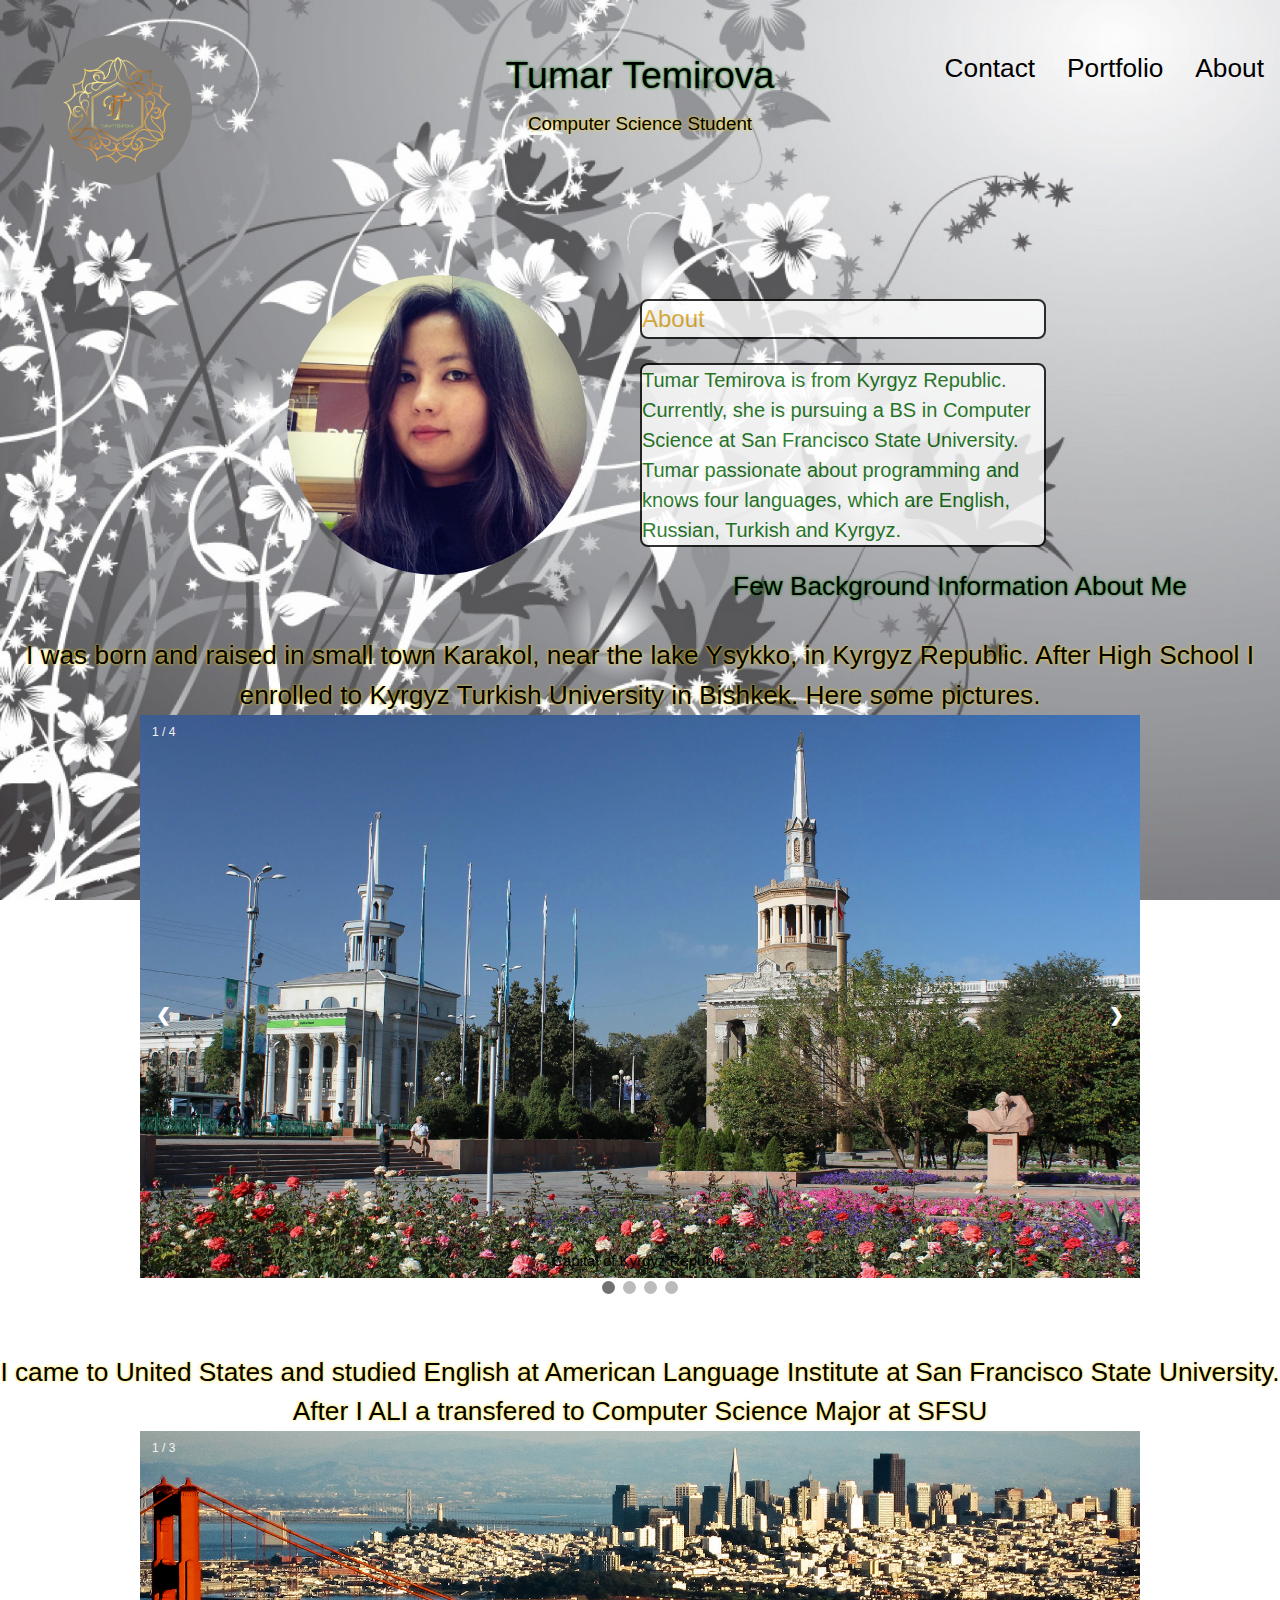
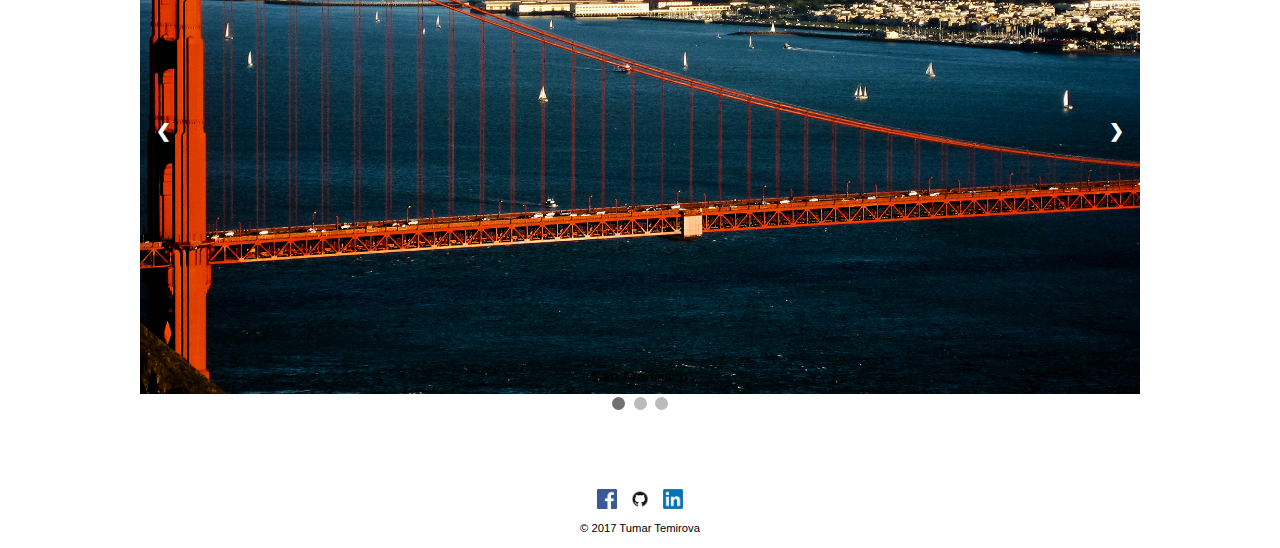
<file: Csc412ClassProject1/index.html>
<!DOCTYPE html>
<html>
    <meta charset="utf-8">
    <title> Tumar Temirova | CS Student</title>
    <link rel="stylesheet" href="https://www.w3schools.com/w3css/4/w3.css">
    <link rel="stylesheet" href="css/main.css">
    <link rel="stylesheet" href="css/normalize.css">
    <link rel="stylesheet" href="css/responsive.css">
    <meta name="viewport" content="width=device-width, initial-scale=1.0">
    <link href="http://www.w3schools.com/lib/w3.css" rel="stylesheet"/>
<script src="https://ajax.googleapis.com/ajax/libs/jquery/2.1.1/jquery.min.js"></script>
 <style>
body {
    background-image: url("images/bgrn.jpg");
    height: 100%;
    background-position: center;
    background-size: cover;
    background-repeat: no-repeat;
    background-attachment: fixed;
}
</style>
<body>
    <header>
        <div class="w3-row">
           <div class="w3-third">
                <a href="index.html" id="logo">
                <img src="images/tt.png" alt="TT logo" class="logo"> </a>
             </div>
             <div class="w3-third">
                 <h1>Tumar Temirova</h1>
                 <h2>Computer Science Student</h2>
             </div>
        <div class="w3-third">
             <div class="topnav" id="myTopNav">
                 <a href="index.html" class="selected">About</a>
                 <a href="portfolio.html">Portfolio</a>
                 <a href="contact.html">Contact</a> 
             </div>
         </div>
    </header>
    <div id="wrapper">
      <section id="primary">
          <img src="images/profile.jpg" alt="TT logo" class="profile"></section>
          <section id="secondary">
              <h3><p class="round">About</p></h3>
         <h4><p class="round">Tumar Temirova is from Kyrgyz Republic. Currently, she is pursuing a BS in Computer Science at San Francisco State University.
             Tumar passionate about programming and knows four languages, which are English, Russian, Turkish and Kyrgyz. </p></h4>
      </section>
        </div>
    <h5>Few Background Information About Me</h5>
                 <h6>I was born and raised in small town Karakol, near the lake Ysykko, in Kyrgyz Republic. After High School 
                     I enrolled to Kyrgyz Turkish University in Bishkek. Here some pictures.</h6>

<div class="slideshow-container">
  <div class="mySlides fade">
    <div class="numbertext">1 / 4</div>
    <img src="images/KG-Bishkek.jpg" style="width:100%">
    <div class="text">Capital of Kyrgyz Republic</div>
  </div>

  <div class="mySlides fade">
    <div class="numbertext">2 / 4</div>
    <img src="images/KG-Ysykkol.jpg" style="width:100%">
    <div class="text">Ysykkol, Kyrgyz Republic</div>
  </div>
    
<div class="mySlides fade">
    <div class="numbertext">3 / 4</div>
    <img src="images/manas1.jpg" style="width:100%">
    <div class="text">Kyrgyz Turkish Manas University</div>
  </div>

  <div class="mySlides fade">
    <div class="numbertext">4 / 4</div>
   <img src="images/pic.jpg" style="width:100%">
    <div class="text">My groupmates at KTMU</div>
  </div>

  <a class="prev">&#10094;</a>
  <a class="next">&#10095;</a>

<div style="text-align:center">
  <span class="dot"></span>
  <span class="dot" ></span>
  <span class="dot" ></span>
   <span class="dot"></span>
</div>
</div>
<br>


<h6>I came to United States and studied English at American Language Institute at San Francisco State University. 
    After I ALI a transfered to Computer Science Major at SFSU</h6>


<div class="slideshow-container">
  <div class="mySlides fade">
    <div class="numbertext">1 / 3</div>
    <img src="images/SF-HM.jpg" style="width:100%">
    <div class="text">San Francisco</div>
  </div>

    <div class="mySlides fade">
    <div class="numbertext">2 / 3</div>
    <img src="images/ALI-class.jpg" style="width:100%">
    <div class="text">My Groupmates at ALI</div>
  </div>
    <div class="mySlides fade">
    <div class="numbertext">3 / 3</div>
    <img src="images/SF-Campus.jpg" style="width:100%">
    <div class="text">SFSU campus</div>
  </div>
    
  

  <a class="prev" >&#10094;</a>
  <a class="next">&#10095;</a>
<div style="text-align:center">
  <span class="dot"></span>
  <span class="dot"></span>
  <span class="dot"></span>
</div>  
</div>


<br>
<script src="js/slider.js"></script>
      <footer>
         <a href="http://facebook.com/tumar.temirova"><img src="images/facebook.png" alt="Facebook Logo" class="social-icon"></a>
         <a href="http://github.com/ttumar"><img src="images/github.png" alt="GitHub Logo" class="social-icon"></a>
         <a href="http://linkedin.com/in/tumar"><img src="images/linkedin.png" alt="LinkedIn Logo" class="social-icon"></a>
        <p>&copy; 2017 Tumar Temirova</p>
       </footer>
    
</body>
</html>
</file>
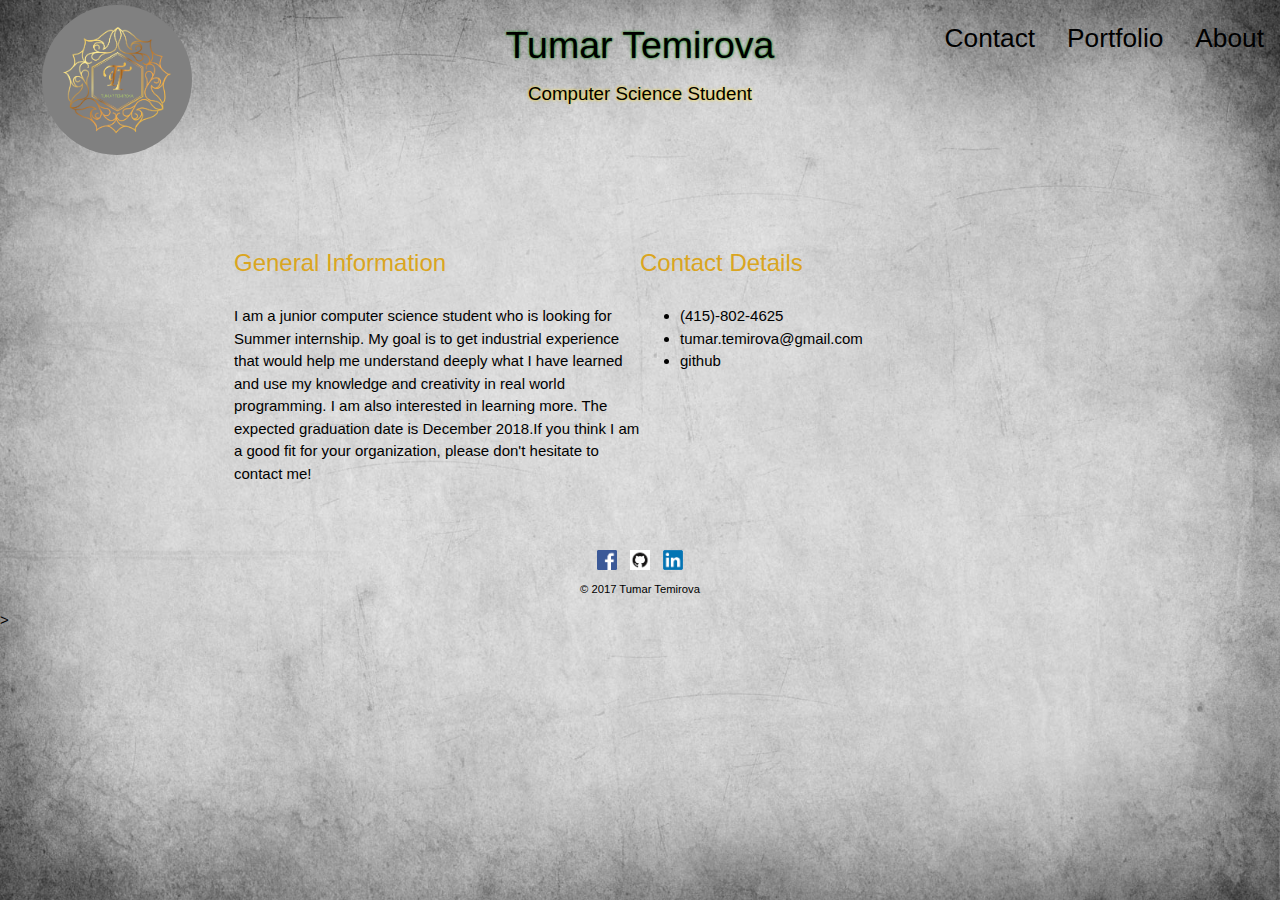
<file: Csc412ClassProject1/contact.html>
<!DOCTYPE html>
<html>
    <meta charset="utf-8">
    <title> Tumar Temirova | CS Student</title>
    <link rel="stylesheet" href="https://www.w3schools.com/w3css/4/w3.css">
    <link rel="stylesheet" href="css/main.css">
    <link rel="stylesheet" href="css/normalize.css">
    <link rel="stylesheet" href="css/responsive.css">
    <meta name="viewport" content="width=device-width, initial-scale=1.0">
 <style>
body {
    background-image: url("images/bgp.jpg");
    height: 100%;
    background-position: center;
    background-size: cover;
    background-repeat: no-repeat;
    background-attachment: fixed;
}
</style>
<body>
    <header>
        <div class="w3-row">
           <div class="w3-third">
                <a href="index.html" id="logo">
                <img src="images/tt.png" alt="TT logo" class="logo"> </a>
             </div>
             <div class="w3-third">
                 <h1>Tumar Temirova</h1>
                 <h2>Computer Science Student</h2>
             </div>
        <div class="w3-third">
             <div class="topnav" id="myTopNav">
                 <a href="index.html" class="selected">About</a>
                 <a href="portfolio.html">Portfolio</a>
                 <a href="contact.html">Contact</a> 
             </div>
         </div>
    </header>
     <div id="wrapper">
       <section id="primary">
        <h3>General Information</h3>
         <p>I am a junior computer science student who is looking for Summer internship. My goal is to get industrial experience that would help me 
             understand deeply what I have learned and use my knowledge and creativity in real world programming. I am also interested in learning more.
             The expected graduation date is December 2018.If you think I am a good fit for your organization, please don't hesitate to contact me!</p>
       </section>
       <section id="secondary">
         <h3>Contact Details</h3>
         <ul class="contact-info">
          <li class="phone"><a href="tel:813-928-0283">(415)-802-4625</a></li>
          <li class="mail"><a href="mailto:agaesser@gmail.com">tumar.temirova@gmail.com</a></li>
          <li class="github"><a href='www.github.com/ttumar'>github</a></li>
         </ul>
       </section>
     <footer>
         <a href="http://facebook.com/tumar.temirova"><img src="images/facebook.png" alt="Facebook Logo" class="social-icon"></a>
         <a href="http://github.com/ttumar"><img src="images/github.png" alt="GitHub Logo" class="social-icon"></a>
         <a href="http://linkedin.com/in/tumar"><img src="images/linkedin.png" alt="LinkedIn Logo" class="social-icon"></a>
        <p>&copy; 2017 Tumar Temirova</p>
       </footer>
     </div>>
</body>
</html>
</file>
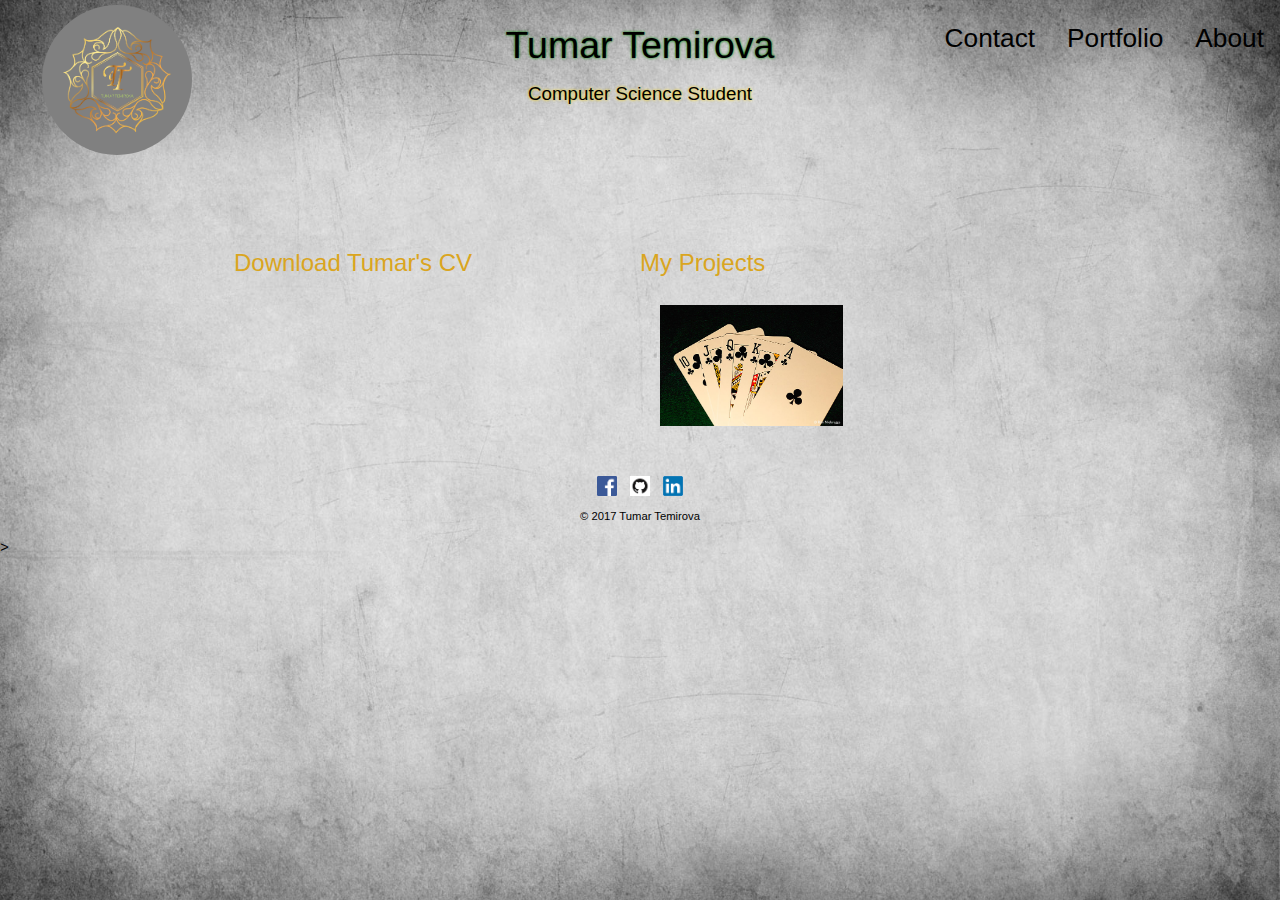
<file: Csc412ClassProject1/portfolio.html>
<!DOCTYPE html>
<html>
    <meta charset="utf-8">
    <title> Tumar Temirova | CS Student</title>
    <link rel="stylesheet" href="https://www.w3schools.com/w3css/4/w3.css">
    <link rel="stylesheet" href="css/main.css">
    <link rel="stylesheet" href="css/normalize.css">
    <link rel="stylesheet" href="css/responsive.css">
    <meta name="viewport" content="width=device-width, initial-scale=1.0">
 <style>
body {
    background-image: url("images/bgp.jpg");
    height: 100%;
    background-position: center;
    background-size: cover;
    background-repeat: no-repeat;
    background-attachment: fixed;
}
</style>
<body>
    <header>
        <div class="w3-row">
           <div class="w3-third">
                <a href="index.html" id="logo">
                <img src="images/tt.png" alt="TT logo" class="logo"> </a>
             </div>
             <div class="w3-third">
                 <h1>Tumar Temirova</h1>
                 <h2>Computer Science Student</h2>
             </div>
        <div class="w3-third">
             <div class="topnav" id="myTopNav">
                 <a href="index.html" class="selected">About</a>
                 <a href="portfolio.html">Portfolio</a>
                 <a href="contact.html">Contact</a> 
             </div>
         </div>
    </header>
     <div id="wrapper">
       <section id="primary">
           <h3><a href="cv/Tumar Temirova's Resume.pdf" target="_blank">Download Tumar's CV</a></h3>
       </section>
       <section id="secondary">
         <h3>My Projects</h3>
             <a href="https://github.com/TTumar/Poker-Game" id="logo">
             <img src="images/pokergame.jpg" alt="Poker Game's Picture" > </a>
       </section>
     <footer>
         <a href="http://facebook.com/tumar.temirova"><img src="images/facebook.png" alt="Facebook Logo" class="social-icon"></a>
         <a href="http://github.com/ttumar"><img src="images/github.png" alt="GitHub Logo" class="social-icon"></a>
         <a href="http://linkedin.com/in/tumar"><img src="images/linkedin.png" alt="LinkedIn Logo" class="social-icon"></a>
        <p>&copy; 2017 Tumar Temirova</p>
       </footer>
     </div>>
</body>
</html>
</file>
<file: Csc412ClassProject1/css/main.css>
/***********************
GENERAL
************************/

#wrapper {
  max-width: 940px;
  margin: 0 auto;
  padding: 0 5%;
}

a {
  text-decoration: none;
}

img {
  max-width: 100%;
}

h3 {
  color: goldenrod;
  margin: 0 0 1em 0;
}
h4 {
   color: darkgreen; 
  margin: 0 0 1em 0;
}
p.round {
    border: 2px solid black;
    background: white;
    opacity: 0.8;
    filter: alpha(opacity=50); /* For IE8 and earlier */
    border-radius: 8px;
}
/***********************
HEADING
************************/

header {
  background: none;
  float: left;
  margin: 0 0 30px 0;
  padding: 5px 0 0 0;
  width: 100%;
}

body {
    background: none;
}

.logo { 
  background: gray;
  display: block;
  max-width: 150px;
  margin: 0 auto 30px;
  border-radius: 100%;
}

h1 {
  font-family: 'Noto+Sans', sans-serif;
  text-align:  center;
  margin: 15px 0;
  font-size: 1.75em;
  font-weight: normal;
  line-height: 0.8em;
  color: black;
  text-shadow: 0 0 3px green;
}

h2 {
  font-family: 'Ubuntu', sans-serif;
  text-align:  center;
    font-size: 1.25em;
  margin: -5px 0 0;
  font-weight: normal;
   color: black;
  text-shadow: 0 0 3px gold;
}
h5 {
    font-family: 'Ubuntu', sans-serif;
  text-align:  center;
    font-size: 1.75em;
  margin: 30px 0 0;
  font-weight: normal;
   color: black;
  text-shadow: 0 0 3px green;
}

h6 {
  font-family: 'Ubuntu', sans-serif;
  text-align:  center;
    font-size: 1.75em;
  margin: 30px 0 0;
  font-weight: normal;
   color: black;
  text-shadow: 0 0 3px gold;
}

/***********************
NAVIGATOR BAR
************************/
/* Add a black background color to the top navigation */
.topnav {
    background-color: none;
    color: black;
    overflow: hidden;
}

/* Style the links inside the navigation bar */
.topnav a {
    float: right;
    display: block;
    color: black;
    text-align: center;
    padding: 14px 16px;
    text-decoration: none;
      font-size: 1.75em;
}

/* Change the color of links on hover */
.topnav a:hover {
    background-color: #ddd;
    color: goldenrod;
}

/* Add a color to the active/current link */
.topnav a.active {
    background-color: #4CAF50;
    color: black;
}

/***********************
FOOTER
************************/
footer {
  font-size: 0.75em;
  text-align: center;
  clear: both;
  padding-top: 50px;
  color: black;
}

.social-icon {
  width: 20px;
  height: 20px;
  margin: 0 5px;
}
/***********************
PAGE: ABOUT
************************/

.profile {
     margin: auto;
  display: block;
  max-width: 300px;
  border-radius: 100%
}

 /* Slideshow container */
 
 
.slideshow-container {
  max-width: 1000px;
  position: relative;
  margin: auto;
}

/* Next & previous buttons */
.prev, .next {
  cursor: pointer;
  position: absolute;
  top: 50%;
  width: auto;
  margin-top: -22px;
  padding: 16px;
  color: white;
  font-weight: bold;
  font-size: 18px;
  transition: 0.6s ease;
  border-radius: 0 3px 3px 0;
}

/* Position the "next button" to the right */
.next {
  right: 0;
  border-radius: 3px 0 0 3px;
}

/* On hover, add a black background color with a little bit see-through */
.prev:hover, .next:hover {
  background-color: rgba(0,0,0,0.8);
}

/* Caption text */
.text {
  color: black;
  font-size: 15px;
  padding: 8px 12px;
  position: absolute;
  bottom:20px;
  width: 100%;
  text-align: center;
}
.mySlides {
  display:none;
}
.active-slide {
  display:block;
}
/* Number text (1/3 etc) */
.numbertext {
  color: #f2f2f2;
  font-size: 12px;
  padding: 8px 12px;
  position: absolute;
  top: 0;
}

/* The dots/bullets/indicators */
.dot {
  cursor:pointer;
  height: 13px;
  width: 13px;
  margin: 0 2px;
  background-color: #bbb;
  border-radius: 50%;
  display: inline-block;
  transition: background-color 0.6s ease;
}

.active, .dot:hover {
  background-color: #717171;
}

/* Fading animation */
.fade {
  -webkit-animation-name: fade;
  -webkit-animation-duration: 1.5s;
  animation-name: fade;
  animation-duration: 1.5s;
}

@-webkit-keyframes fade {
  from {opacity: .4}
  to {opacity: 1}
}

@keyframes fade {
  from {opacity: .4}
  to {opacity: 1}
}
</file>
<file: Csc412ClassProject1/css/responsive.css>
@media screen and (min-width: 660px) {
  
/***********************
PAGE: HEADER
************************/
  
  nav {
    background: none;
    float: right;
    font-size: 1.125em;
    margin-right:5%;
    text-align: right;
    width: 45%;
  }  
  
  #logo {
    float: left;
    margin-left: 5%;
    text-align: left;
    width: 45%;
  }
  
  h1 {
    font-size: 2.5em;
  }
  
  h2 {
    font-size: 0.825;
    margin-bottom: 20px;
  }
  
  header {
    border-bottom: 8px;
    margin-bottom: 60px;
  }
}
/***********************
TWO COLUMN LAYOUT
************************/

  #primary {
    width: 50%;
    float: left;
  }
  
  #secondary {
    width: 50%;
    float: right;
  }
</file>
